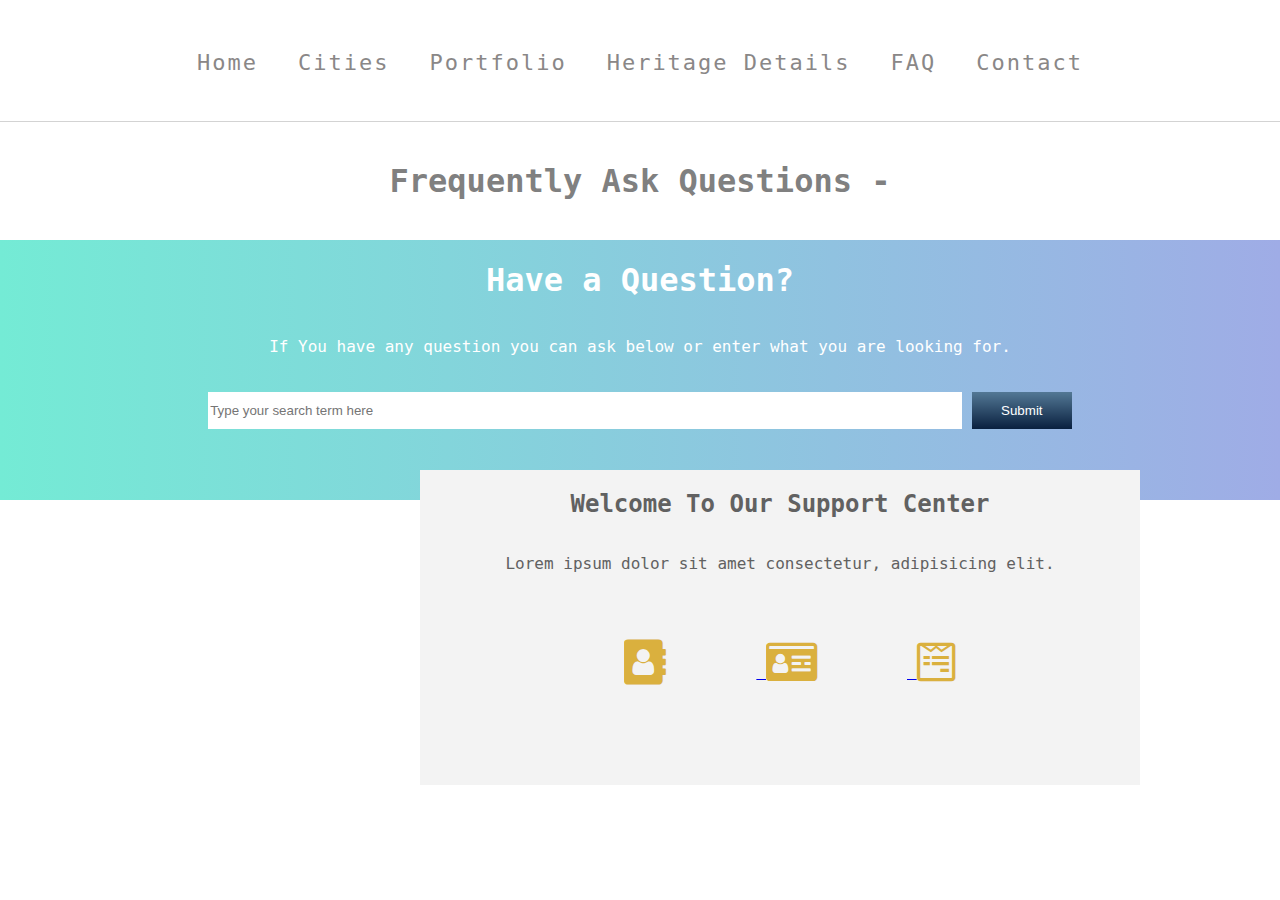
<file: enquiry.html>
<!DOCTYPE html>
<html lang="en">
<head>
    <meta charset="UTF-8">
    <meta name="viewport" content="width=device-width, initial-scale=1.0">
    <title>ENQUIRY</title>
    <link rel="stylesheet" href="css/enquiry.css">
<link rel="stylesheet" href="https://stackpath.bootstrapcdn.com/font-awesome/4.7.0/css/font-awesome.min.css"> 


</head>
<body>
    <nav >
        <div class="navbar">
            <ul class="ul">
                <li><a href="index.html">Home</a></li>
                <li><a href="cities.html">Cities</a></li>
                <li><a href="portfolio.html">Portfolio</a></li>
                <li><a href="heritage.html">Heritage Details</a></li>
                <li><a href="enquiry.html">FAQ</a></li>
                <li><a href="contact.html">Contact</a></li>
            </ul>
        </div>
    </nav>
    <main>
        <div class="question__section">
            <h1 class="top__heading">Frequently Ask Questions -</h1>
            <div class="background">
                <h1>Have a Question?</h1>
                <div class="para">
                    <p>If You have any question you can ask below or enter what you are looking for.</p>
                </div>
                <form action="" id="form">
              <div class="input">
                  <input placeholder="Type your search term here" type="text" id="input" required>
                  <button>Submit</button>
                </form>
              </div>
            </div>
         
        </div>
    </main>
    <div class="sm-container">
        <div class="content">
            <h2>Welcome To Our Support Center</h2>
            <p>Lorem ipsum dolor sit amet consectetur, adipisicing elit.</p>
            <div class="icons">
                <a href="#">
                    <i class="fa fa-address-book" aria-hidden="true"></i>
                    <i class="fa fa-id-card" aria-hidden="true"></i>
                    <i class="fa fa-wpforms" aria-hidden="true"></i>


                </a>
              
            </div>
        </div>
    </div>
    <script>

 document.getElementById('form').addEventListener('submit',(e) =>{
        alert("Done🚀")
    }) 
    </script>
</body>
</html>
</file>
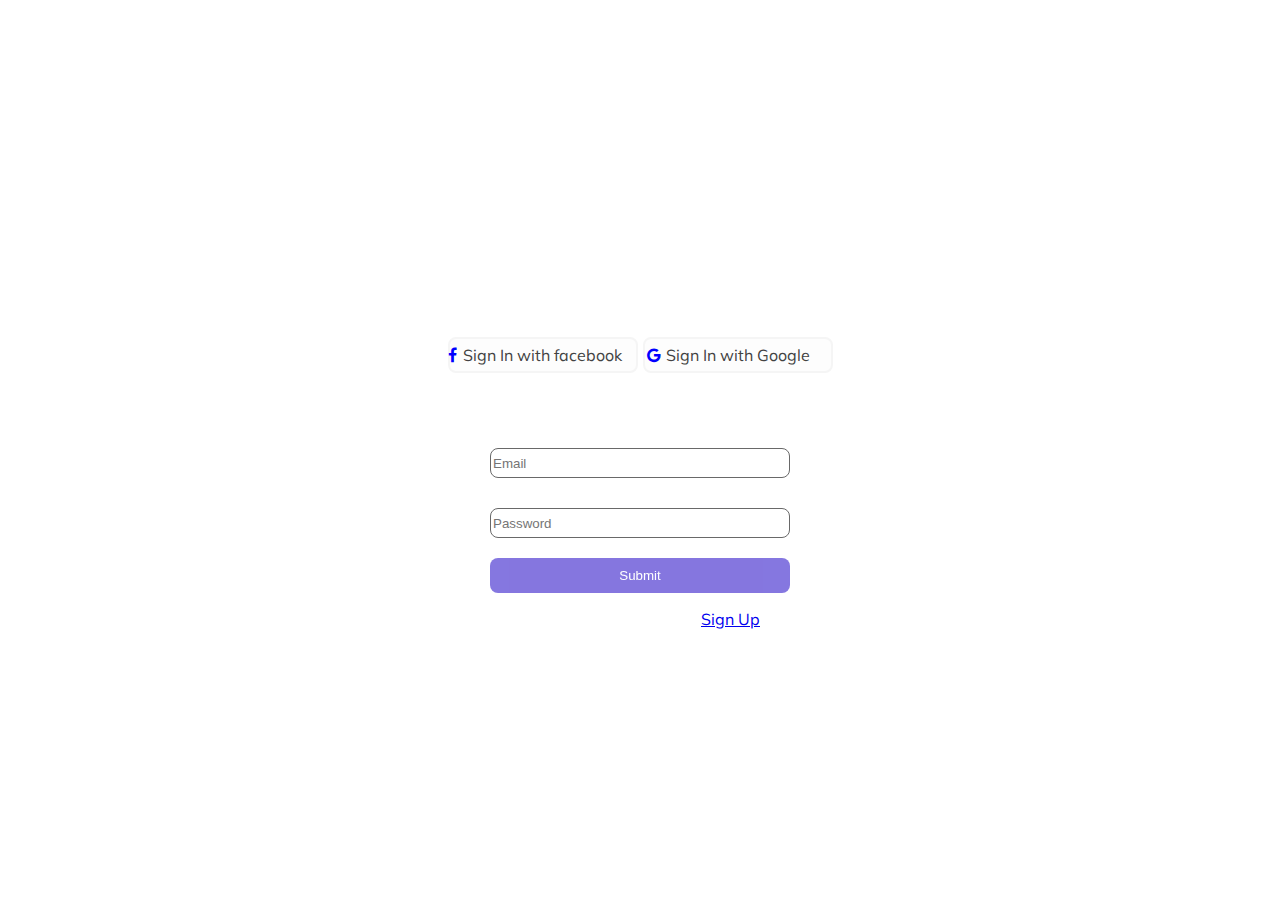
<file: new_sigin.html>
<!DOCTYPE html>
<html lang="en">
<head>
    <meta charset="UTF-8">
    <meta name="viewport" content="width=device-width, initial-scale=1.0">
    <link rel="stylesheet" href="https://stackpath.bootstrapcdn.com/font-awesome/4.7.0/css/font-awesome.min.css">

    <title>Document</title>
</head>
<style>
    @import url('https://fonts.googleapis.com/css?family=Muli&display=swap');

* {
	box-sizing: border-box;
}

body {
	font-family: 'Muli', sans-serif;
	display: flex;
	align-items: center;
	justify-content: center;
	height: 100vh;
	margin: 0;
	overflow: hidden;
}

.background {
	background-image: url('https://images.unsplash.com/photo-1556745757-8d76bdb6984b');
	background-repeat: no-repeat;
	background-size: cover;
	background-position: center center;
	position: absolute;
	top: -20px;
	left: -20px;
	bottom: -20px;
	right: -20px;
	filter: blur(20px);
	z-index: -1;
}
.signup h1{
    display: flex;
    justify-content: center;
    color: white;
}
.signup__button{
    margin-right: 10px;
    width: 100%;
    display: flex;
    justify-content: space-around;
}

.signup__button a{
    display: flex;
    justify-content: center;
    align-items: center;
    color: rgb(66, 66, 66);
    text-decoration: none;
    border: 2px solid rgb(245, 245, 245);
    padding: 6px;
    width: 190px;
    border-radius: 8px;
    background-color: rgb(253, 253, 253);
    transition: .2s;
}

.first, .second{
    position: relative;
    width: 100%;
    display: flex;
    justify-content: center;
    align-items: center;
}

.first i {
    position: absolute;
    left: 83px;
    color: blue;
}
.second i{
    position: absolute;
    left: 7px;
    color: blue;
}
.first a{
    margin-left: 80px;
}
.second a{
    margin-right: 80px;
}
.signup__button a:hover{
    box-shadow: 0.6px 0.3px 15px 0px rgba(236, 236, 236, 0.795);
    color: slateblue;

}
#or{
    color: white;
    display: flex;
    justify-content: center;
    font-size: 20px;
}
.inputs{
    display: flex;
    flex-direction: column;
    justify-content: center;
    align-items: center;
 
}
.name{
    margin-bottom: 20px;
    margin-top: 10px;
}
.name input{
    width: 300px;
    height: 30px;
    outline: none;
    border: 1px solid rgb(105, 105, 105);
    border-radius: 8px;
   
}
#button{
    text-decoration: none;
    display: flex;
    justify-content: center;
    align-items: center;
    width: 300px;
    height: 35px;
    background-color: rgb(103, 85, 216);
    color: white;
    border-radius: 8px;
    border: none;
    opacity: .8;
    cursor: pointer;
}
#button:hover{
    opacity: 1;
}
p{
    color: white;
}


</style>
<body>
    <div class="background" id="background"></div>

    <div class="container">
        <div class="signup">
            <h1>Sign In</h1>
        </div>
       <div class="signup__button">
           <div class="first">
            <i class="fa fa-facebook" aria-hidden="true"></i>
            <a href=""> Sign In with facebook</a>
           </div>
           
      <div class="second">
        <i class="fa fa-google" aria-hidden="true"></i>
        <a href=""> Sign In with Google</a>
      </div>
   
    
       </div>
       <p id="or">or</p>
       <form action="" id="form">
       <div class="inputs">
           
     
        <div class="name">
            <input type="email" id="email" name="email" placeholder="Email" required>
        </div>
        <div class="name">
            <input type="password" id="password"  name="password" placeholder="Password">
           </div>
           <button id="button" type="submit">Submit</button>
        </form>
         <p>Don't Have an account? <a href="signup.html">Sign Up</a></p>

       </div>
    </div>


<script>
    const password = document.getElementById('password');
const background = document.getElementById('background');

password.addEventListener('input', (e) => {
	const input = e.target.value;
	const length = input.length;
	const blurValue = 20 - length * 2;
	background.style.filter = `blur(${blurValue}px)`;
});



// const floating_btn = document.querySelector('.floating-btn');
// const close_btn = document.querySelector('.close-btn');
// const social_panel_container = document.querySelector('.social-panel-container');

// floating_btn.addEventListener('click', () => {
// 	social_panel_container.classList.toggle('visible')
// });

// close_btn.addEventListener('click', () => {
// 	social_panel_container.classList.remove('visible')
// });
</script>
</body>
</html>
</file>
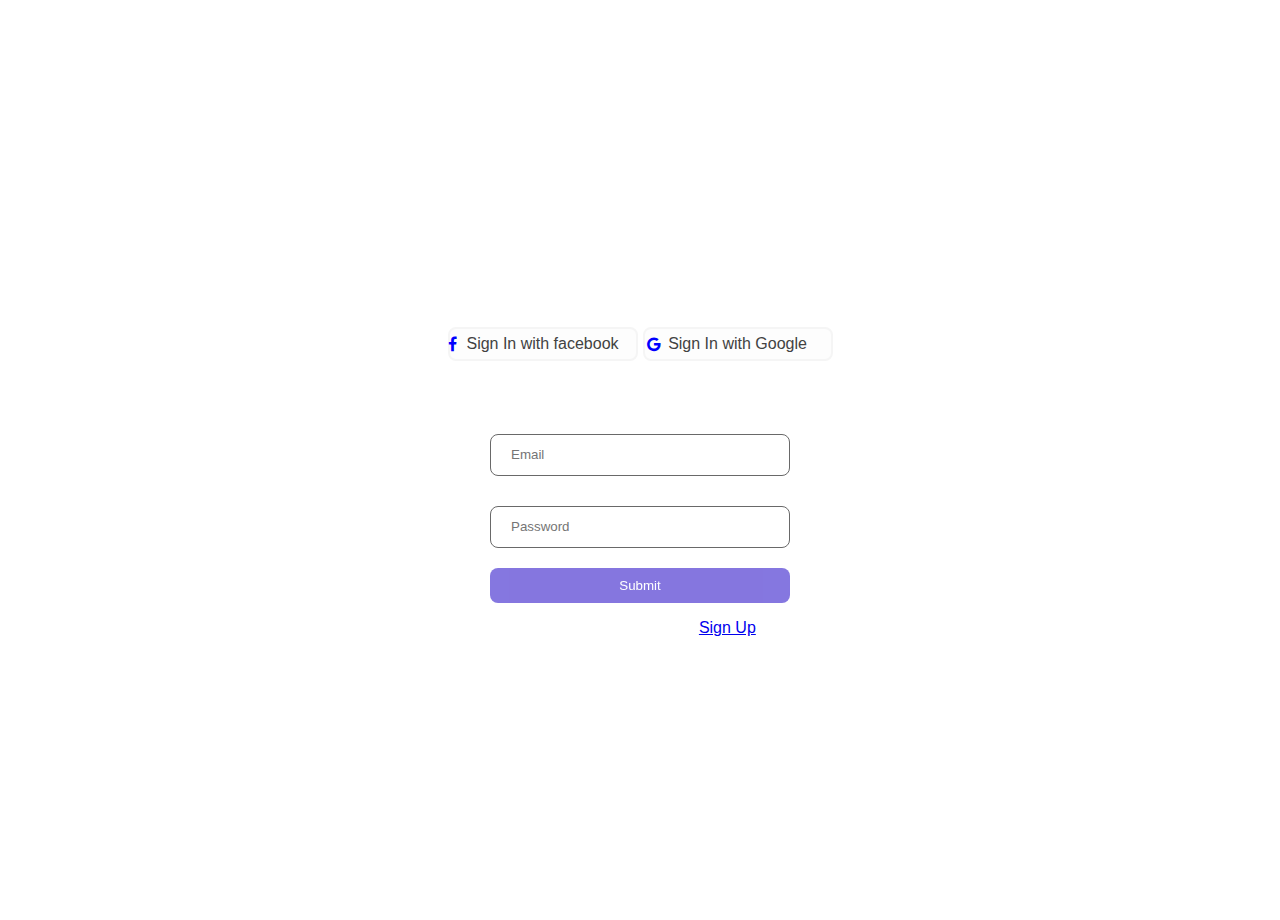
<file: signin.html>
<!DOCTYPE html>
<html lang="en">
<head>
    <meta charset="UTF-8">
    <meta name="viewport" content="width=device-width, initial-scale=1.0">
    <link rel="stylesheet" href="css/signin.css">
    <link rel="stylesheet" href="https://stackpath.bootstrapcdn.com/font-awesome/4.7.0/css/font-awesome.min.css">

    <title>Document</title>
</head>

<body>
    <div class="background" id="background"></div>

    <div class="container">
        <div class="signup">
            <h1>Sign In</h1>
        </div>
       <div class="signup__button">
           <div class="first">
            <i class="fa fa-facebook" aria-hidden="true"></i>
            <a href=""> Sign In with facebook</a>
           </div>
           
      <div class="second">
        <i class="fa fa-google" aria-hidden="true"></i>
        <a href=""> Sign In with Google</a>
      </div>
   
    
       </div>
       <p id="or">or</p>
       <form action="/" id="form">
       <div class="inputs">
           
     
        <div class="name">
            <input type="email" id="email" name="email" placeholder="Email" required>
        </div>
        <div class="name">
            <input type="password" id="password"  name="password" placeholder="Password">
           </div>
           <button id="button" type="submit">Submit</button>
        </form>
         <p>Don't Have an account? <a href="signup.html">Sign Up</a></p>

       </div>
    </div>



    <script src="script/script.js"></script>



<!-- // const floating_btn = document.querySelector('.floating-btn');
// const close_btn = document.querySelector('.close-btn');
// const social_panel_container = document.querySelector('.social-panel-container');

// floating_btn.addEventListener('click', () => {
// 	social_panel_container.classList.toggle('visible')
// });

// close_btn.addEventListener('click', () => {
// 	social_panel_container.classList.remove('visible')
// }); -->

</body>
</html>
</file>
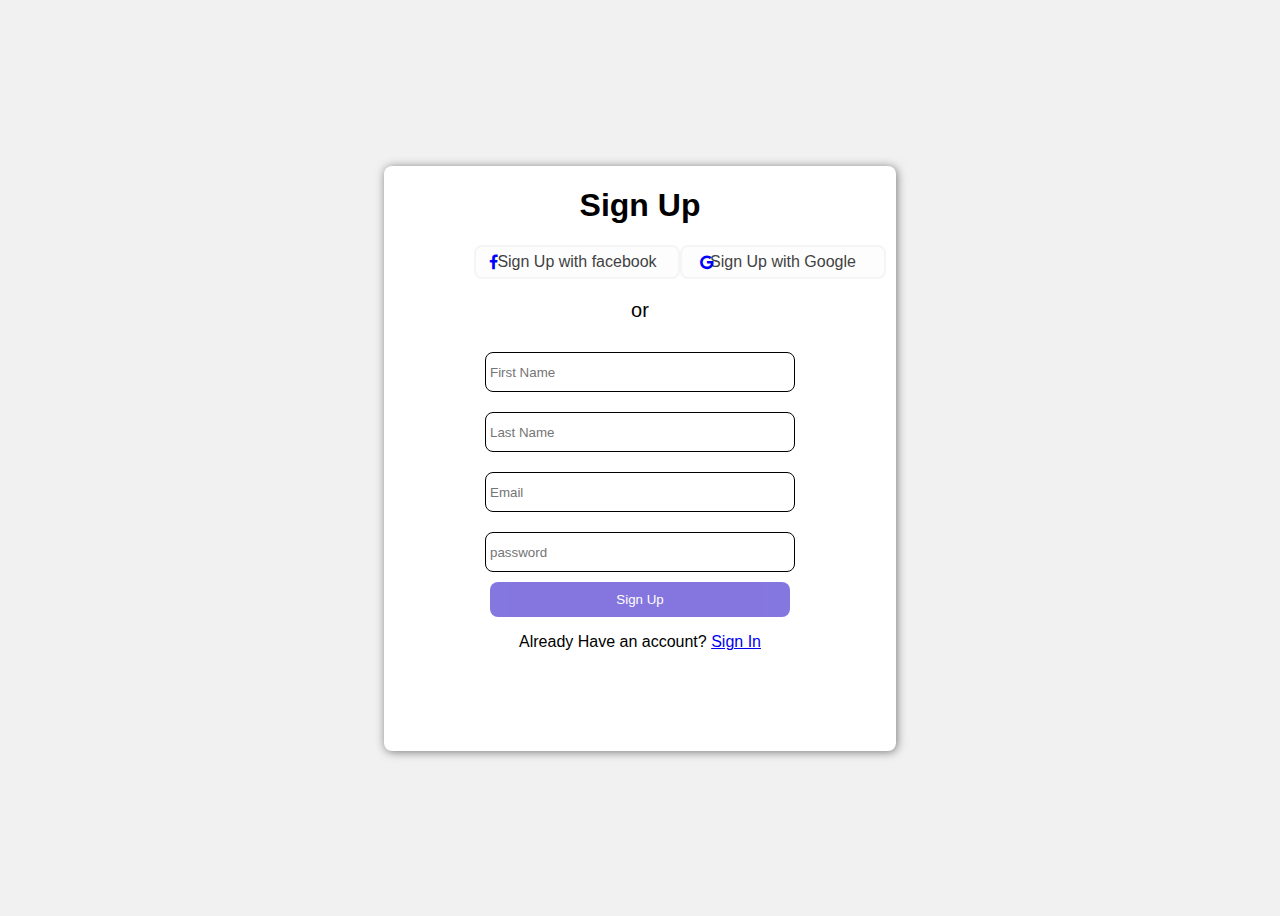
<file: signup.html>
<!DOCTYPE html>
<html lang="en">
<head>
    <meta charset="UTF-8">
    <meta name="viewport" content="width=device-width, initial-scale=1.0">
    <title>Sign Up</title>
    <link rel="stylesheet" href="css/signup.css">
    <link rel="stylesheet" href="https://stackpath.bootstrapcdn.com/font-awesome/4.7.0/css/font-awesome.min.css">
</head>
<body>
    <div class="container">
        <div class="signup">
            <h1>Sign Up</h1>
        </div>
        
       <div class="signup__button">
           <div class="first">
            <i class="fa fa-facebook" aria-hidden="true"></i>
            <a href=""> Sign Up with facebook</a>
           </div>
           
      <div class="second">
        <i class="fa fa-google" aria-hidden="true"></i>
        <a href=""> Sign Up with Google</a>
      </div>
   
    
       </div>
       <p id="or">or</p>
       <form id="form" action="/">
       <div class="inputs">
           <div class="name">
         
            <input type="text" name="name" placeholder="First Name" required>
           </div>
     
         <div class="name">
      
            <input type="text" name="last name" placeholder="Last Name" >
         </div>
        <div class="name">
   
            <input type="email" name="email" placeholder="Email" required>
        </div>

        <div class="name">
   
            <input type="password" id="password" name="password" placeholder="password" required>
        </div>
    
            <button id="button" type="submit">Sign Up</button>
   

        </form>
         <p>Already Have an account? <a href="signin.html">Sign In</a></p>

       </div>
    </div>
   <script src="script/signup.js"></script>
 
</body>
</html>
</file>
<file: css/enquiry.css>
body{
    margin: 0;
    padding: 0;
    box-sizing: border-box;
    font-family: 'Source Code Pro', monospace;
}
.navbar{
    margin-top: 50px;
    border-bottom: 1px solid lightgrey;
}
.navbar ul{
    display: flex;
    justify-content: center;
    padding: 0 29px;
    list-style: none;
}
.navbar ul li{
    padding: 0 20px;
    margin-bottom: 30px;
}
.navbar ul li a{
    color: rgb(138, 135, 135);
    text-decoration: none;
    font-size: 22px;
    letter-spacing: 2px;
    position: relative;
 
}
.navbar ul li a::after{
    position: absolute;
    left: 0;
    content: '';
    width: 0px;
    height: 2px;
    bottom: -6px;
    transition: all .3s linear;
}
.navbar ul li a:hover::after{
    width: 100%;
    background-color: rgb(126, 126, 126);
}
.question__section{
  margin-top: -50px;
}
.top__heading{
    display: flex;
    justify-content: center;
    margin-top: 90px;
    color: grey;
}
.background{
    background-image: linear-gradient(to right, #74ebd5 0%, #9face6 100%);
    height: 260px;
    margin-top: 40px;
    display: flex;
    flex-direction: column;
    align-items: center;
    color: white;
}
.input input{
    margin-top: 20px;
    outline: none;
    width: 750px;
    height: 35px;
    border: none;
}
.input button{
    padding: 11px;
    outline: none;
    border: none;
    background-image: linear-gradient(to top, #09203f 0%, #537895 100%);    color: white;
    cursor: pointer;
    width: 100px;
}

.sm-container{
    width: 80vh;
    height: 35vh;
    background-color: rgb(243, 243, 243);
    position: absolute;
    top:470px;
    left: 420px;
}
.content{
    display: flex;
    justify-content: center;
    align-items: center;
    flex-direction: column;
    color: rgb(97, 97, 97);
}
.icons{
    margin-top: 50px;
    margin-left: 110px;
}
.icons i{
    color: rgb(212, 160, 17);
    margin-right: 90px;
  
    font-size: 45px;
    opacity: .8;
} 
.icons i:hover{
    cursor: pointer;
    opacity: 1;
    transition: .9s;
    color: peru;
}
@media (max-width:768px){
    .navbar ul li a{
        font-size: 18px;
    }
}
@media (max-width:560px){
    .navbar ul li a{
        font-size: 13px;
        margin-right: -20px;
    }
    .top__heading {
        font-size: 20px;
    }
    .background h1{
        font-size: 22px;
    }
    .para p{
        max-width: 400px;
    }
    input{
        max-width: 400px;
        margin-left: 50px;
    }
    button{
        margin-left: 200px;
        margin-top: 12px;
    }
    .sm-container{
        margin-left: -500px;
    }
    .content{
        margin-left: -30px;
    }
    .content h2{
        margin-top: 70px;
        font-size: 22px;
        margin-left: 50px;
    }
    .content p{
        max-width: 400px;
        margin-left: 100px;
    }
}
</file>
<file: css/signin.css>
* {
	box-sizing: border-box;
}

body {
	font-family: 'Muli', sans-serif;
	display: flex;
	align-items: center;
	justify-content: center;
	height: 100vh;
	margin: 0;
	overflow: hidden;
}

.background {
	background-image: url(https://images.pexels.com/photos/3937174/pexels-photo-3937174.jpeg?auto=compress&cs=tinysrgb&dpr=4&w=1000);
	background-repeat: no-repeat;
	background-size: cover;
	background-position: center center;
	position: absolute;
	top: -20px;
	left: -20px;
	bottom: -20px;
	right: -20px;
	filter: blur(20px);
	z-index: -1;
}
.signup h1{
    display: flex;
    justify-content: center;
    color: white;
}
.signup__button{
    margin-right: 10px;
    width: 100%;
    display: flex;
    justify-content: space-around;
}

.signup__button a{
    display: flex;
    justify-content: center;
    align-items: center;
    color: rgb(66, 66, 66);
    text-decoration: none;
    border: 2px solid rgb(245, 245, 245);
    padding: 6px;
    width: 190px;
    border-radius: 8px;
    background-color: rgb(253, 253, 253);
    transition: .2s;
}

.first, .second{
    position: relative;
    width: 100%;
    display: flex;
    justify-content: center;
    align-items: center;
}

.first i {
    position: absolute;
    left: 83px;
    color: blue;
}
.second i{
    position: absolute;
    left: 7px;
    color: blue;
}
.first a{
    margin-left: 80px;
}
.second a{
    margin-right: 80px;
}
.signup__button a:hover{
    box-shadow: 0.6px 0.3px 15px 0px rgba(236, 236, 236, 0.795);
    color: slateblue;

}
#or{
    color: white;
    display: flex;
    justify-content: center;
    font-size: 20px;
}
.inputs{
    display: flex;
    flex-direction: column;
    justify-content: center;
    align-items: center;
 
}
.name{
    margin-bottom: 20px;
    margin-top: 10px;
}
.name input{
    padding: 20px;
    width: 300px;
    height: 30px;
    outline: none;
    border: 1px solid rgb(105, 105, 105);
    border-radius: 8px;
   
}
#button{
    text-decoration: none;
    display: flex;
    justify-content: center;
    align-items: center;
    width: 300px;
    height: 35px;
    background-color: rgb(103, 85, 216);
    color: white;
    border-radius: 8px;
    border: none;
    opacity: .8;
    cursor: pointer;
}
#button:hover{
    opacity: 1;
}
p{
    color: white;
}
</file>
<file: css/signup.css>
body{
    background-color:#f1f1f1 ;
    height: 100vh;
    display: flex;
    justify-content: center;
    align-items: center;
    font-family: sans-serif;
}
.container{
    border-radius: 8px;
    height: 65vh;
    width: 40vw;
    background-color: white;
    box-shadow: 1px 1px 10px 0px rgba(0,0,0,0.5);
}
.signup{
    display: flex;
    justify-content: space-around;
    align-items: center;
}
.signup__button{
    position: relative;
    margin-left: 10px;
    display: flex;
    justify-content: space-around;
}

.signup__button a{
    display: flex;
    justify-content: center;
    align-items: center;
    color: rgb(66, 66, 66);
    text-decoration: none;
    border: 2px solid rgb(245, 245, 245);
    padding: 6px;
    width: 190px;
    border-radius: 8px;
    background-color: rgb(253, 253, 253);
    transition: .2s;
}
.first, .second{
    position: relative;
    width: 100%;
    display: flex;
    justify-content: center;
    align-items: center;
}

.first i {
    position: absolute;
    left: 95px;
    color: blue;
}
.second i{
    position: absolute;
    left: 20px;
    color: blue;
}
.first a{
    margin-left: 80px;
}
.second a{
    margin-right: 80px;
}
.signup__button a:hover{
    box-shadow: 0.6px 0.3px 15px 0px rgba(236, 236, 236, 0.795);
    color: slateblue;

}
#or{
    display: flex;
    justify-content: center;
    font-size: 20px;
}
.inputs{
    display: flex;
    flex-direction: column;
    justify-content: center;
    align-items: center;
 
}
.name{
    margin-bottom: 10px;
    margin-top: 10px;
}
.name input{
    padding: 4px;
    width: 300px;
    height: 30px;
    outline: none;
    border: 1px solid rgb(0, 0, 0);
    border-radius: 8px;
   
}
#button{
    text-decoration: none;
    display: flex;
    justify-content: center;
    align-items: center;
    width: 300px;
    height: 35px;
    background-color: rgb(103, 85, 216);
    color: white;
    border-radius: 8px;
    border: none;
    opacity: .8;
    cursor: pointer;
}
#button:hover{
    opacity: 1;
}
.label{
    margin-bottom: 30px;
}

@media (max-width:560px){
   body{
       overflow-x: hidden;
   }
   .container{
    height: 65vh;
    width: fit-content;
   }
   .first i {
    left: 85px;
}
.second i {
    left: 10px;
}

}
</file>
